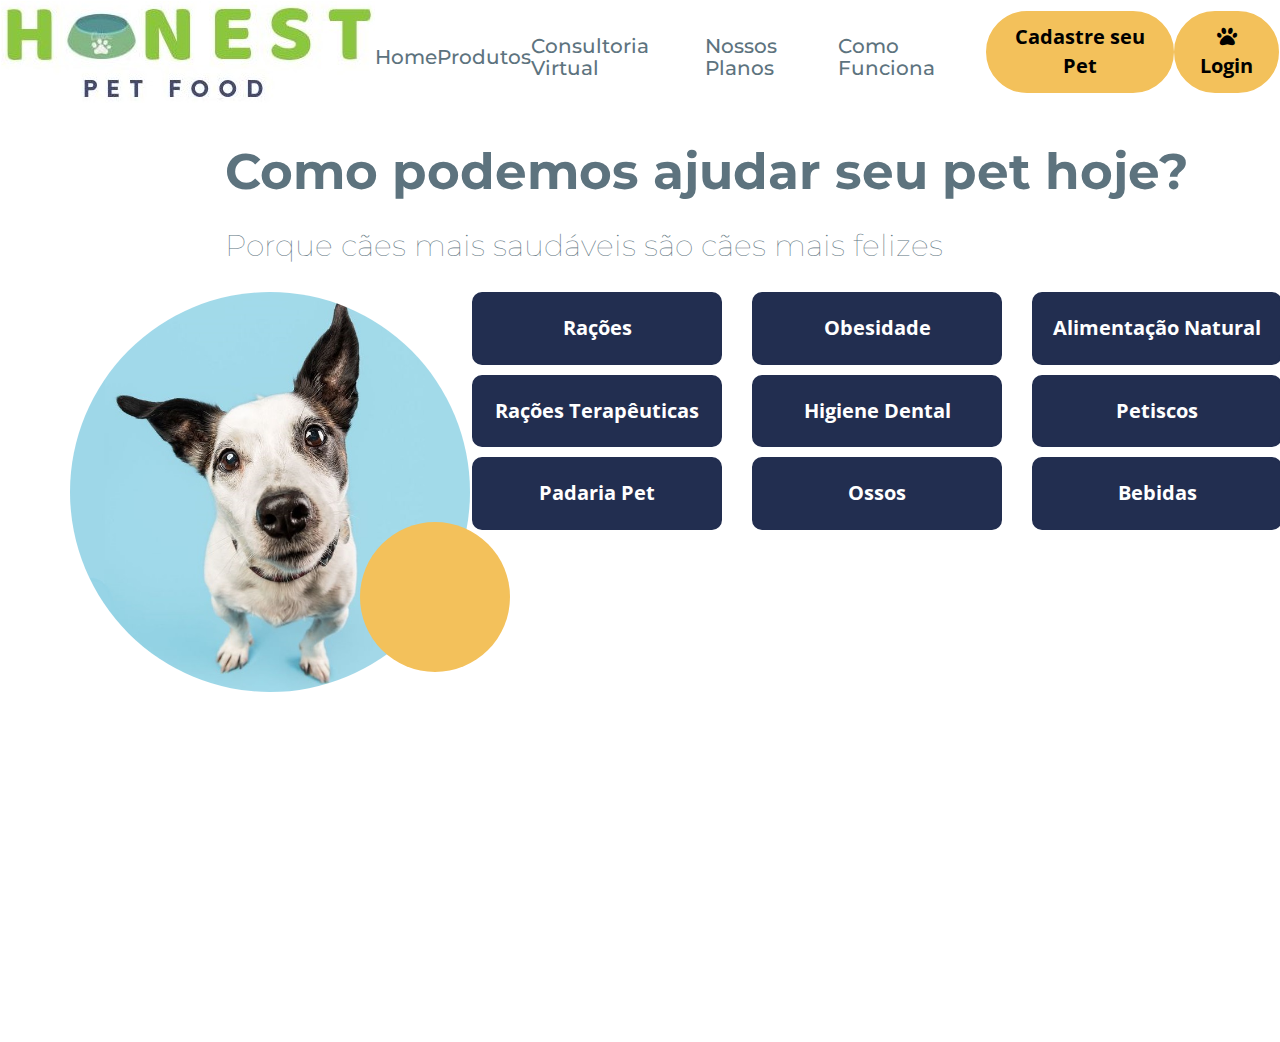
<file: index.html>
<!DOCTYPE html>
<html>
<head>
	<meta charset="utf-8">
    <meta http-equiv="X-UA-Compatible" content="IE=edge">
    <meta name="viewport" content="width=device-width, initial-scale=1">
    <title>Honest Pet Food</title>
    <link rel="stylesheet" href="https://maxcdn.bootstrapcdn.com/bootstrap/3.2.0/css/bootstrap.min.css">
    <link rel="stylesheet" href="https://maxcdn.bootstrapcdn.com/font-awesome/4.1.0/css/font-awesome.min.css">
    <link rel="stylesheet" href="https://use.fontawesome.com/releases/v5.5.0/css/all.css">
    <link rel="stylesheet" href="css/style.css">
</head>
<body>
	<!-- NAVBAR -->
	<div class="navbar">
		<img src="images/honest-logo.jpg" alt="Logo Honest"/>
		<a href="index.html"><h3>Home</h3></a>
		<a href="productsflea.html"><h3>Produtos</h3></a>
		<a href="exam.html"><h3 href="#">Consultoria Virtual</h3></a>
		<a href="learn.html"><h3>Nossos Planos</h3></a>
		<h3 href="#">Como Funciona</h3>
		<a href="cadastro.html" class="signup">Cadastre seu Pet</a>
		<a href="login.html" class="signup"><i class="fas fa-paw"></i> Login</a>
	</div>

	<div>
		<div class="banner">
			<h1 style="padding-left: 150px;">Como podemos ajudar seu pet hoje?</h1>
			<h2 style="padding-left: 150px;">Porque cães mais saudáveis são cães mais felizes</h2>
		</div>

		<div class="container">
			<div class="row">
				<div class="col-xs-12 col-sm-4 col-md-3">
					<img src="images/dogbluebgsquared.jpg" style="width:400px; border-radius: 50%;">
					<div id="circle"></div>
				</div>
				<div class="main-menu">
					<div class="col-xs-12 col-sm-8 col-md-9">
						<div class="main-grid">
							<div class="main-grid"><a class="btn-peteats">Rações</a></div>
							<div class="main-grid"><a href="productsflea.html" class="btn-peteats">Obesidade</a></div>
							<div class="main-grid"><a class="btn-peteats">Alimentação Natural</a></div>
							<div class="main-grid"><a class="btn-peteats">Rações Terapêuticas</a></div>
							<div class="main-grid"><a class="btn-peteats">Higiene Dental</a></div>
							<div class="main-grid"><a class="btn-peteats">Petiscos</a></div>
							<div class="main-grid"><a class="btn-peteats">Padaria Pet</a></div>
							<div class="main-grid"><a class="btn-peteats">Ossos</a></div>
							<div class="main-grid"><a class="btn-peteats">Bebidas</a></div>
						</div>
					</div>
				</div>
			</div>	
		</div>
		
	</div>
    

</body>
</html>
</file>
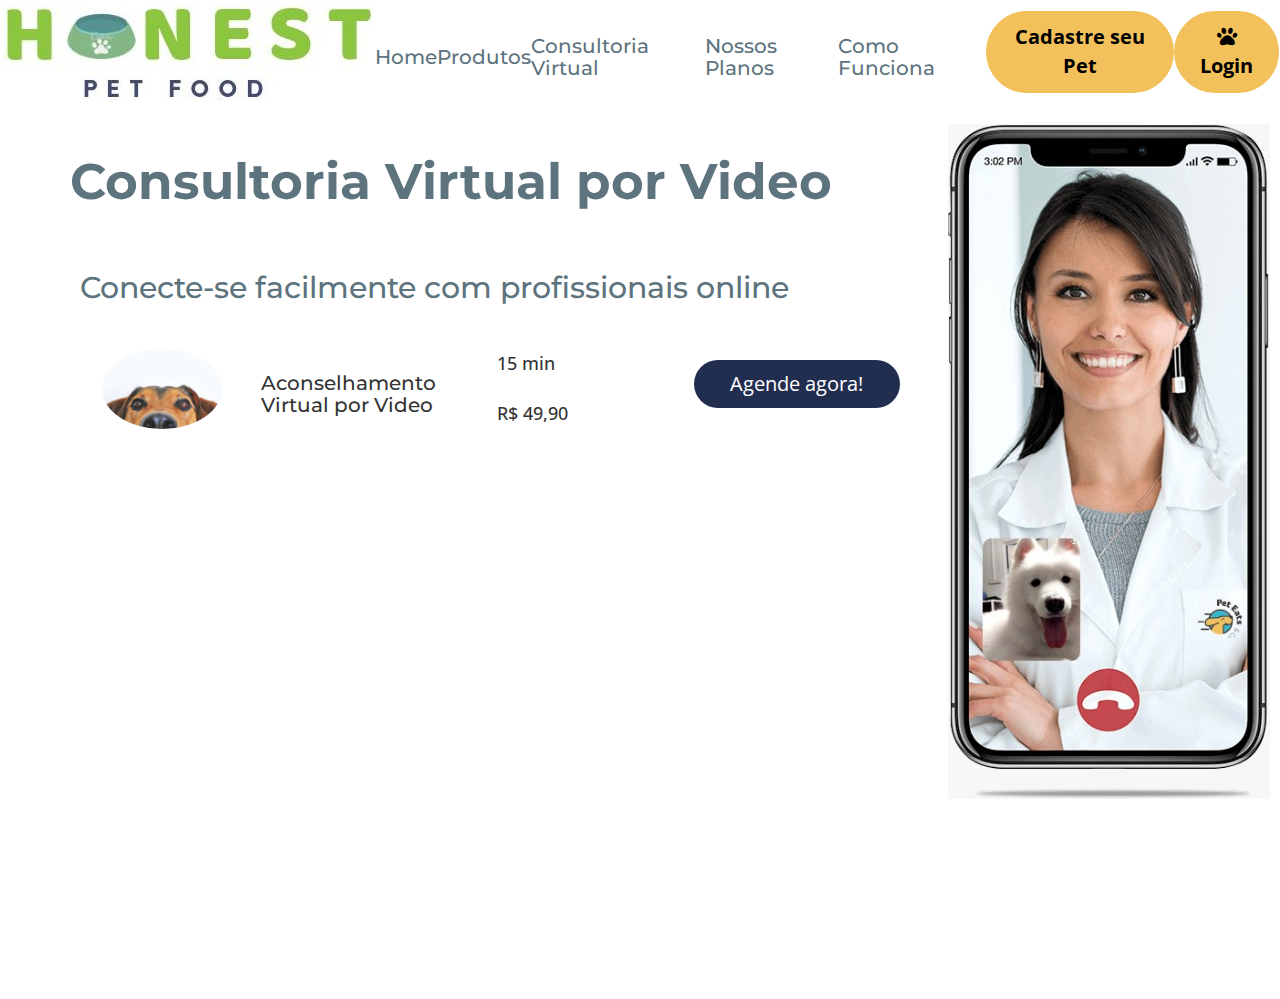
<file: exam.html>
<!DOCTYPE html>
<html>
<head>
	<meta charset="utf-8">
    <meta http-equiv="X-UA-Compatible" content="IE=edge">
    <meta name="viewport" content="width=device-width, initial-scale=1">
    <title>Pet Eats & Co.</title>
    <link rel="stylesheet" href="https://maxcdn.bootstrapcdn.com/bootstrap/3.2.0/css/bootstrap.min.css">
    <link rel="stylesheet" href="https://maxcdn.bootstrapcdn.com/font-awesome/4.1.0/css/font-awesome.min.css">
    <link rel="stylesheet" href="https://use.fontawesome.com/releases/v5.5.0/css/all.css">
    <link rel="stylesheet" href="css/style.css">
</head>
<body>
	<!-- NAVBAR -->
	<div class="navbar">
		<img src="images/honest-logo.jpg" alt="Logo Honest"/>
		<a href="index.html"><h3>Home</h3></a>
		<a href="productsflea.html"><h3>Produtos</h3></a>
		<a href="exam.html"><h3 href="#">Consultoria Virtual</h3></a>
		<a href="learn.html"><h3>Nossos Planos</h3></a>
		<h3 href="#">Como Funciona</h3>
		<a href="cadastro.html" class="signup">Cadastre seu Pet</a>
		<a href="login.html" class="signup"><i class="fas fa-paw"></i> Login</a>
	</div>

	<div class="container">
		<div class="row">
			<div class="col-xs-12 col-sm-12 col-md-9">
				<div class="card">
					<h1 class="card-title">Consultoria Virtual por Video</h1>
					<h2 class="card-description">Conecte-se facilmente com profissionais online</h2>
				</div>
				<div class="table">
					<img class="col-xs-3" src="images/doggo.jpeg">
					<h3 class="col-xs-3">Aconselhamento Virtual por Video</h3>
					<div class="col-xs-3">
						<h4>15 min</h4>
						<h4>R$ 49,90</h4>
					</div>
					<p href="#" class="col-xs-3">Agende agora!</p>
				</div>	
			</div>
			<div class="col-xs-12 col-sm-12 col-md-3">
				<img src="images/consult.jpg" style="height: 75vh;">
			</div>
		</div>	
	</div>
    

</body>
</html>
</file>
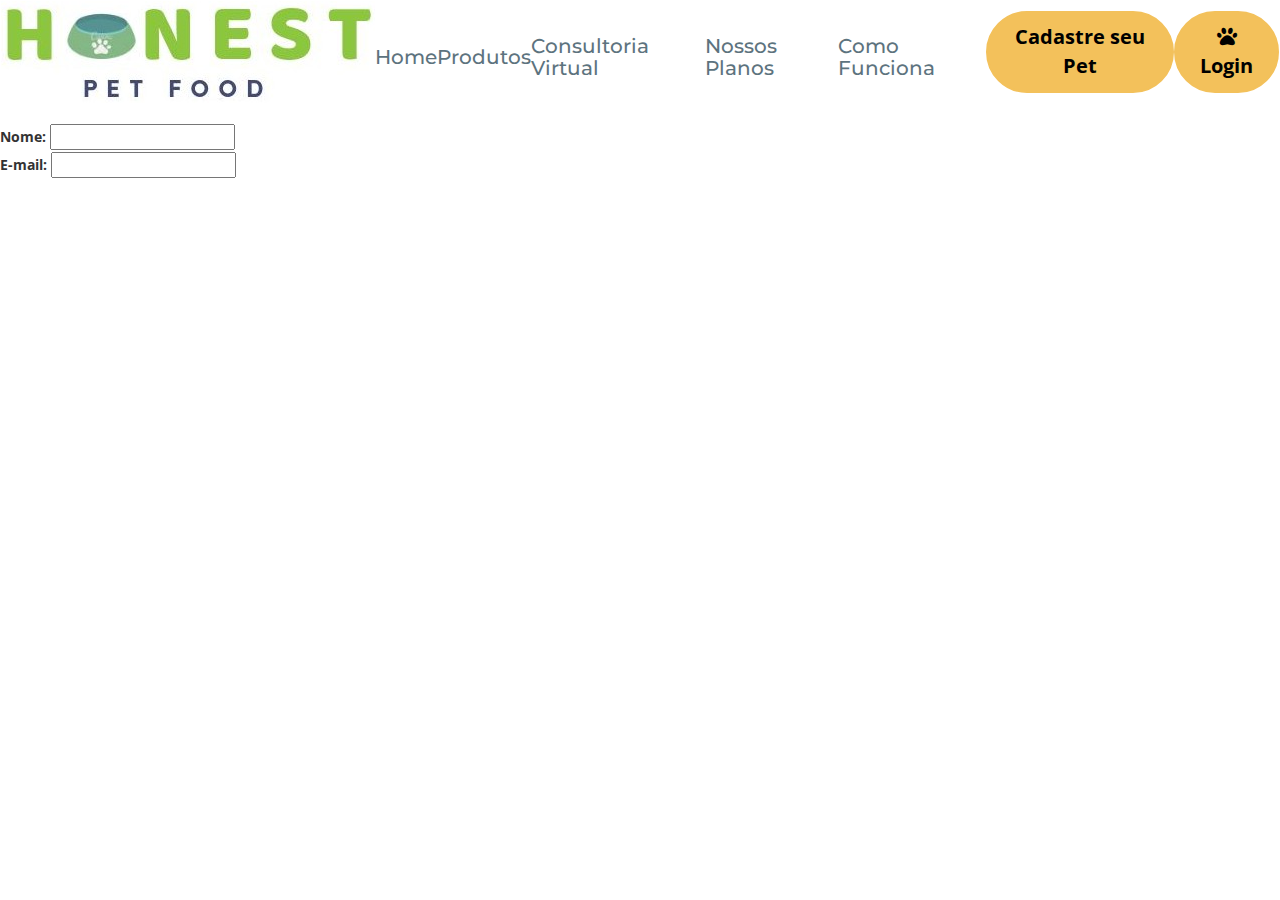
<file: form.html>
<!DOCTYPE html>
<html>
<head>
	<meta charset="utf-8">
    <meta http-equiv="X-UA-Compatible" content="IE=edge">
    <meta name="viewport" content="width=device-width, initial-scale=1">
    <title>Pet Eats & Co.</title>
    <link rel="stylesheet" href="https://maxcdn.bootstrapcdn.com/bootstrap/3.2.0/css/bootstrap.min.css">
    <link rel="stylesheet" href="https://maxcdn.bootstrapcdn.com/font-awesome/4.1.0/css/font-awesome.min.css">
    <link rel="stylesheet" href="https://use.fontawesome.com/releases/v5.5.0/css/all.css">
    <link rel="stylesheet" href="css/style.css">
</head>
<body>
	<!-- NAVBAR -->
	<div class="navbar">
		<img src="images/honest-logo.jpg" alt="Logo Honest"/>
		<a href="index.html"><h3>Home</h3></a>
		<a href="productsflea.html"><h3>Produtos</h3></a>
		<a href="exam.html"><h3 href="#">Consultoria Virtual</h3></a>
		<a href="learn.html"><h3>Nossos Planos</h3></a>
		<h3 href="#">Como Funciona</h3>
		<a href="cadastro.html" class="signup">Cadastre seu Pet</a>
		<a href="login.html" class="signup"><i class="fas fa-paw"></i> Login</a>
	</div>

	<div>
		<form>
			<div>
				<label for="Nome">Nome:</label>
				<input type="text" name="Nome">
			</div>
			<div>
        		<label for="email">E-mail:</label>
        		<input type="email" id="email" />
    		</div>
    	</form>
	</div>


</body>
</html>
</file>
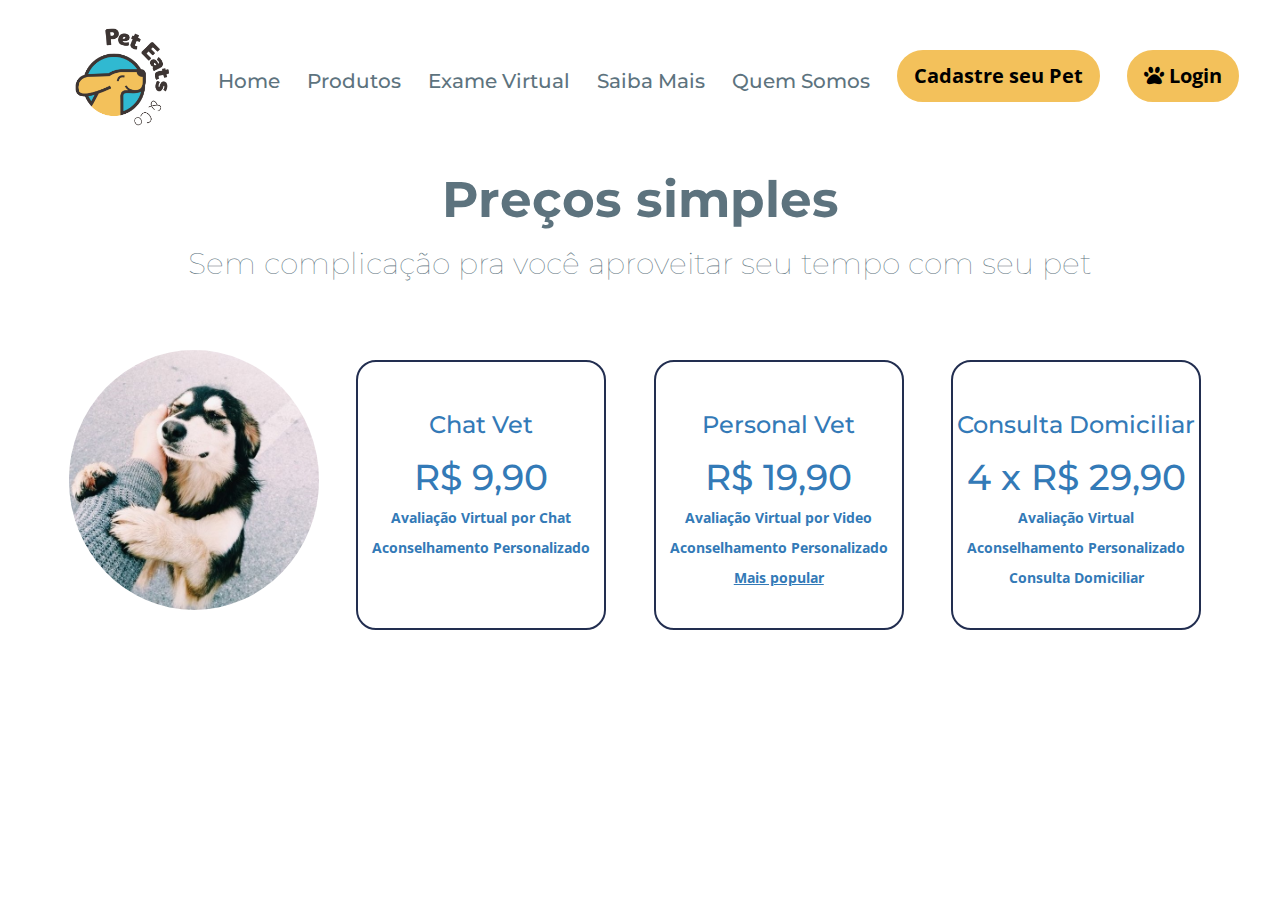
<file: learn.html>
<!DOCTYPE html>
<html>
<head>
	<meta charset="utf-8">
    <meta http-equiv="X-UA-Compatible" content="IE=edge">
    <meta name="viewport" content="width=device-width, initial-scale=1">
    <title>Pet Eats & Co.</title>
    <link rel="stylesheet" href="https://maxcdn.bootstrapcdn.com/bootstrap/3.2.0/css/bootstrap.min.css">
    <link rel="stylesheet" href="https://maxcdn.bootstrapcdn.com/font-awesome/4.1.0/css/font-awesome.min.css">
    <link rel="stylesheet" href="https://use.fontawesome.com/releases/v5.5.0/css/all.css">
    <link rel="stylesheet" href="css/style.css">
</head>
<body>
	<!-- NAVBAR -->
	<div class="navbar">
		<img src="images/oficial.png" alt="Logo Pet Eats" style="width:150px;height:150px;border-radius: 50%;" />
		<a href="index.html"><h3>Home</h3></a>
		<a href="productsflea.html"><h3>Produtos</h3></a>
		<a href="exam.html"><h3 href="#">Exame Virtual</h3></a>
		<a href="learn.html"><h3>Saiba Mais</h3></a>
		<h3 href="#">Quem Somos</h3>
		<a href="cadastro.html" class="signup">Cadastre seu Pet</a>
		<a href="login.html" class="signup"><i class="fas fa-paw"></i> Login</a>
	</div>

	<div>
		<div class="title" style="padding-bottom: 20px;">
			<h1>Preços simples</h1>
			<h2>Sem complicação pra você aproveitar seu tempo com seu pet</h2>
		</div>

		<div class="container">
			<div class="row">
				<div class="pricecar" class="col">
					<div class="card"><img src="images/petting.jpg" style="width:250px;"></div>
					<div class="btn-price"><a><h3>Chat Vet</h3><h1>R$ 9,90</h1><p>Avaliação Virtual por Chat</p><p>Aconselhamento Personalizado</p></a></div>
					<div class="btn-price"><a><h3>Personal Vet</h3><h1>R$ 19,90</h1><p>Avaliação Virtual por Video</p><p>Aconselhamento Personalizado</p><p><u>Mais popular</u></p></a></div>
					<div class="btn-price"><a><h3>Consulta Domiciliar</h3><h1> 4 x R$ 29,90</h1><p>Avaliação Virtual</p><p>Aconselhamento Personalizado</p><p>Consulta Domiciliar</p></a></div>
				</div>
			</div>	
		</div>
	</div>    

</body>
</html>
</file>
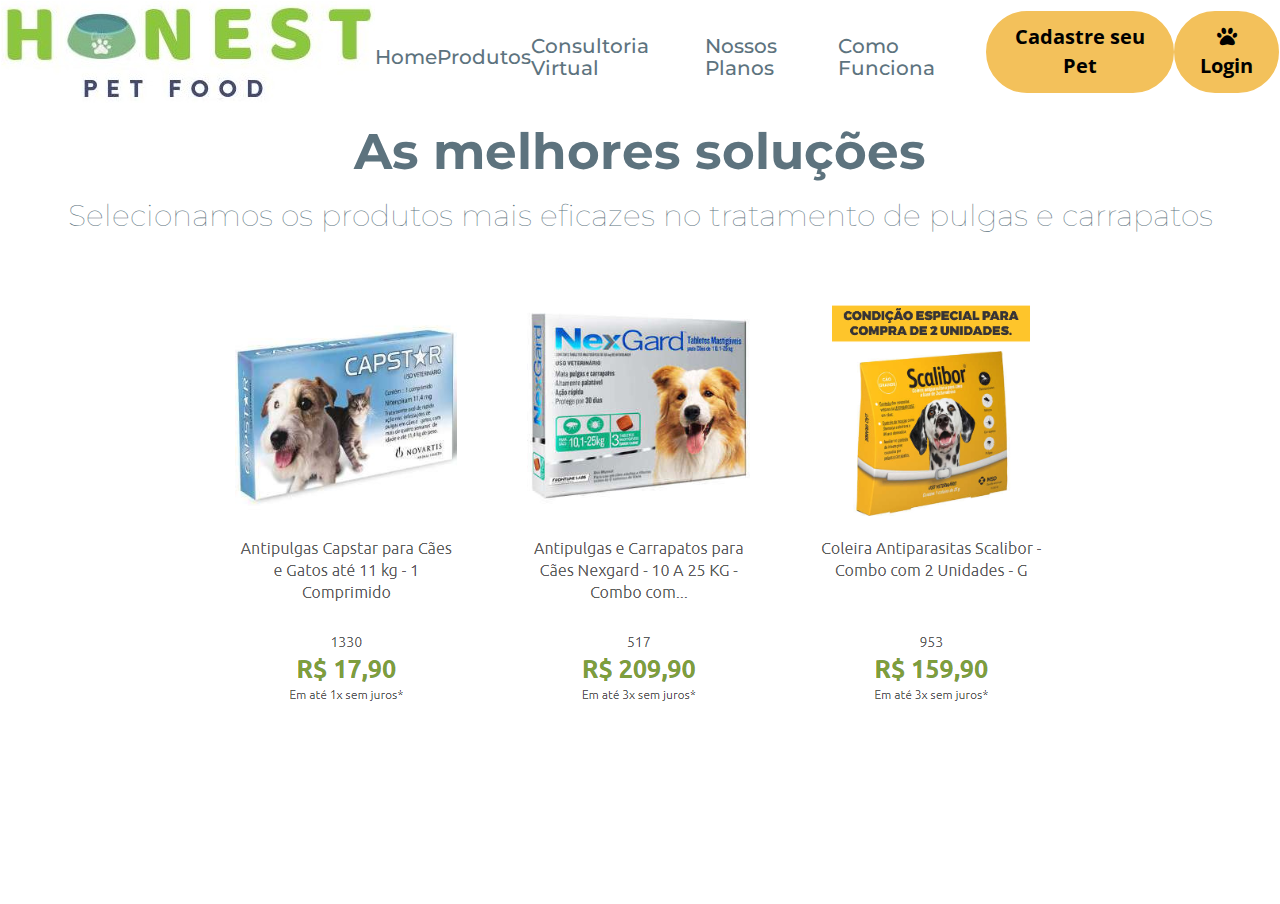
<file: productsflea.html>
<!DOCTYPE html>
<html>
<head>
	<meta charset="utf-8">
    <meta http-equiv="X-UA-Compatible" content="IE=edge">
    <meta name="viewport" content="width=device-width, initial-scale=1">
    <title>Pet Eats & Co.</title>
    <link rel="stylesheet" href="https://maxcdn.bootstrapcdn.com/bootstrap/3.2.0/css/bootstrap.min.css">
    <link rel="stylesheet" href="https://maxcdn.bootstrapcdn.com/font-awesome/4.1.0/css/font-awesome.min.css">
    <link rel="stylesheet" href="https://use.fontawesome.com/releases/v5.5.0/css/all.css">
    <link rel="stylesheet" href="css/style.css">
</head>
<body>
	<!-- NAVBAR -->
	<div class="navbar">
		<img src="images/honest-logo.jpg" alt="Logo Honest"/>
		<a href="index.html"><h3>Home</h3></a>
		<a href="productsflea.html"><h3>Produtos</h3></a>
		<a href="exam.html"><h3 href="#">Consultoria Virtual</h3></a>
		<a href="learn.html"><h3>Nossos Planos</h3></a>
		<h3 href="#">Como Funciona</h3>
		<a href="cadastro.html" class="signup">Cadastre seu Pet</a>
		<a href="login.html" class="signup"><i class="fas fa-paw"></i> Login</a>
	</div>

	<div>
		<div class="title" style="padding-bottom: 20px;">
			<h1>As melhores soluções</h1>
			<h2>Selecionamos os produtos mais eficazes no tratamento de pulgas e carrapatos</h2>
		</div>

		<div class="title">
			<img src="images/produtos.png">
		</div>
	</div>    

</body>
</html>
</file>
<file: css/style.css>
/* --- Google Fonts --- */
@import url("http://fonts.googleapis.com/css?family=Open+Sans:400,300,700|Montserrat:400,700");

/* --- Components design --- */
@import url("components/avatar.css");
@import url("components/button.css");
@import url("components/dropdown.css");
@import url("components/card.css");
@import url("components/badge.css");
@import url("components/banner.css");
@import url("components/tabs.css");
@import url("components/list.css");
@import url("components/navbar.css");
@import url("components/table.css");
@import url("components/main-menu.css");
@import url("components/title.css");

/* --- Fonts --- */
body {
  font-family: "Open Sans", "Helvetica", "sans-serif";
  padding-bottom: 200px;
}
h1, h2, h3 {
  font-family: "Montserrat", "sans-serif";
}
</file>
